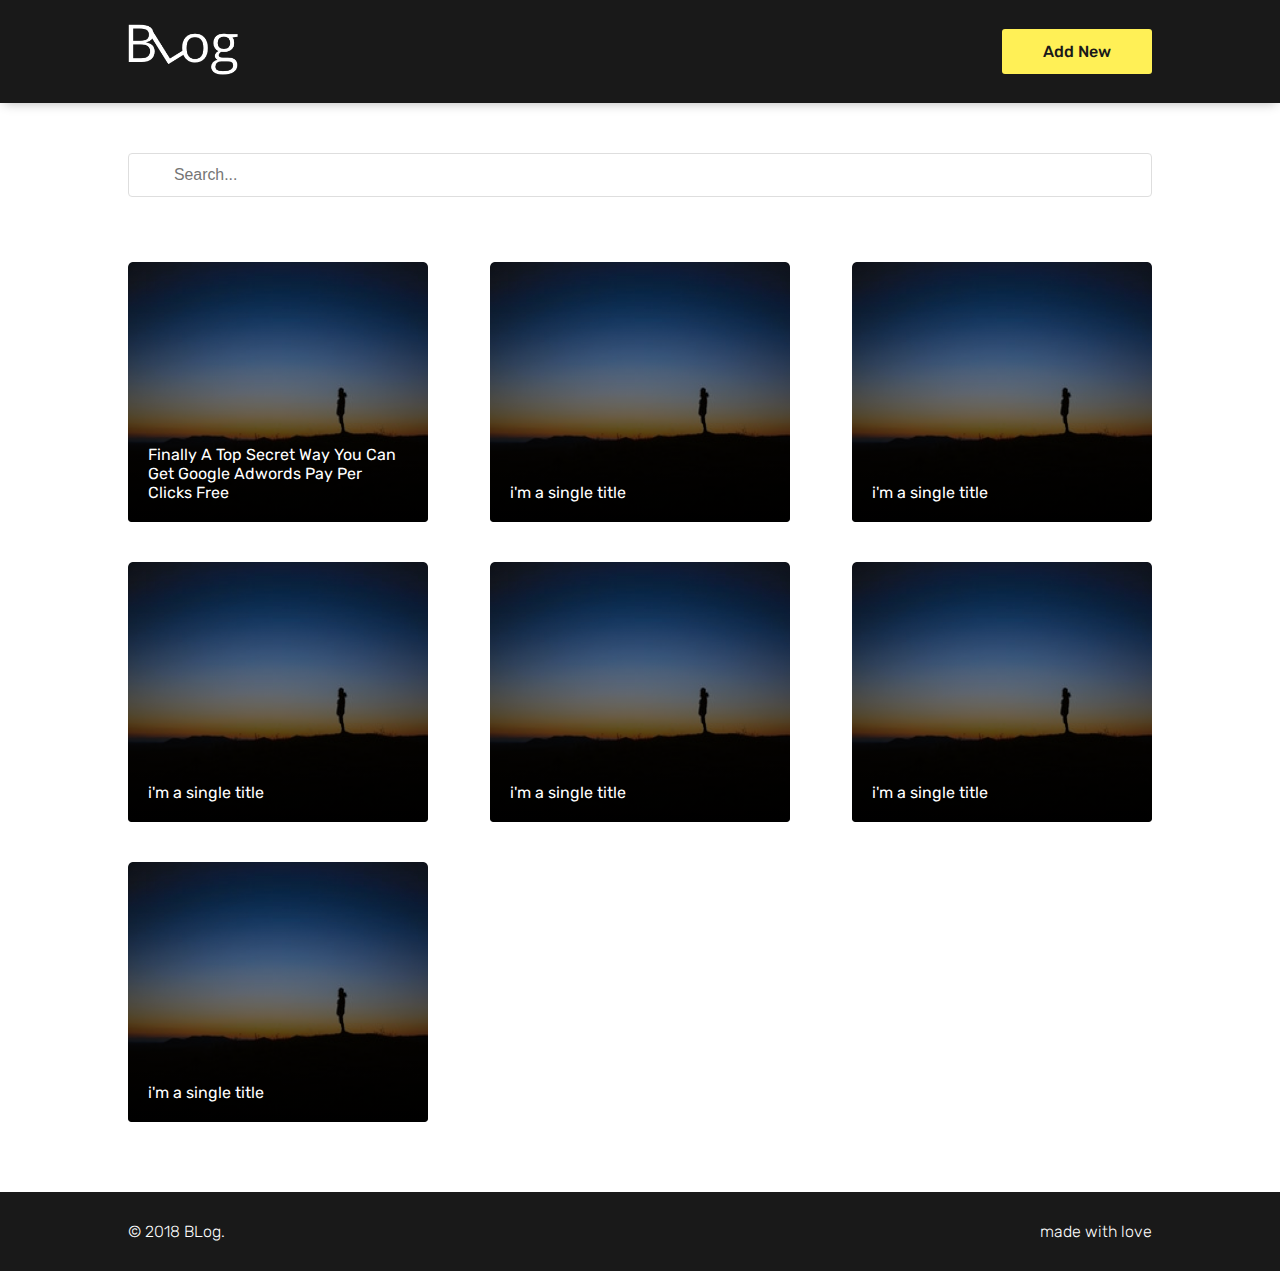
<file: index.html>
<!DOCTYPE html>
<html lang="en">

<head>
    <meta charset="UTF-8">
    <meta name="viewport" content="width=device-width, initial-scale=1.0">
    <meta http-equiv="X-UA-Compatible" content="ie=edge">

    <link rel="stylesheet" href="http://code.ionicframework.com/ionicons/2.0.1/css/ionicons.min.css">

    <link rel="stylesheet" href="css/reset.css">
    <link rel="stylesheet" href="css/style.css">

    <title>BLog — Simple BLog</title>


</head>

<body>


    <div class="blog">
        <header class="bg-black">
            <div class="container app-header">
                <a href="/"><img class="app-logo" src="images/logo.png" alt="Logo BLog"></a>
                <a class="btn bg-primary black-color" href="auth.html">Add New</a>
            </div>
        </header>

        <section id="bodyCards" class="container">
            <div class="content">
                <div class="search">
                    <input class="inputSearch" type="text" value="" placeholder="Search...">
                    <i class="ion-ios-search"></i> </input>
                </div>
                <div class="cards">
                    <a href="article.html" title="">
                        <div class="itemCard">
                            <h4>Finally A Top Secret Way You Can Get Google Adwords Pay Per Clicks Free</h4>
                            <div class="shadow-black"></div>
                            <img src="images/img01.png" alt="">
                        </div>
                    </a>
                    <a href="article.html" title="">
                        <div class="itemCard">
                            <h4>i'm a single title</h4>
                            <div class="shadow-black"></div>
                            <img src="images/img01.png" alt="">
                        </div>
                    </a>
                    <a href="article.html" title="">
                        <div class="itemCard">
                            <h4>i'm a single title</h4>
                            <div class="shadow-black"></div>
                            <img src="images/img01.png" alt="">
                        </div>
                    </a>
                    <a href="article.html" title="">
                        <div class="itemCard">
                            <h4>i'm a single title</h4>
                            <div class="shadow-black"></div>
                            <img src="images/img01.png" alt="">
                        </div>
                    </a>
                    <a href="article.html" title="">
                        <div class="itemCard">
                            <h4>i'm a single title</h4>
                            <div class="shadow-black"></div>
                            <img src="images/img01.png" alt="">
                        </div>
                    </a>
                    <a href="article.html" title="">
                        <div class="itemCard">
                            <h4>i'm a single title</h4>
                            <div class="shadow-black"></div>
                            <img src="images/img01.png" alt="">
                        </div>
                    </a>
                    <a href="article.html" title="">
                        <div class="itemCard">
                            <h4>i'm a single title</h4>
                            <div class="shadow-black"></div>
                            <img src="images/img01.png" alt="">
                        </div>
                    </a>
                </div>
            </div>
        </section>


        <footer class=" bg-black">
            <div class="container app-footer">
                <p class="white-color">&copy; 2018 BLog.</p>
                <p class="white-color">made with love</p>
            </div>
        </footer>
    </div>

</body>

</html>
</file>
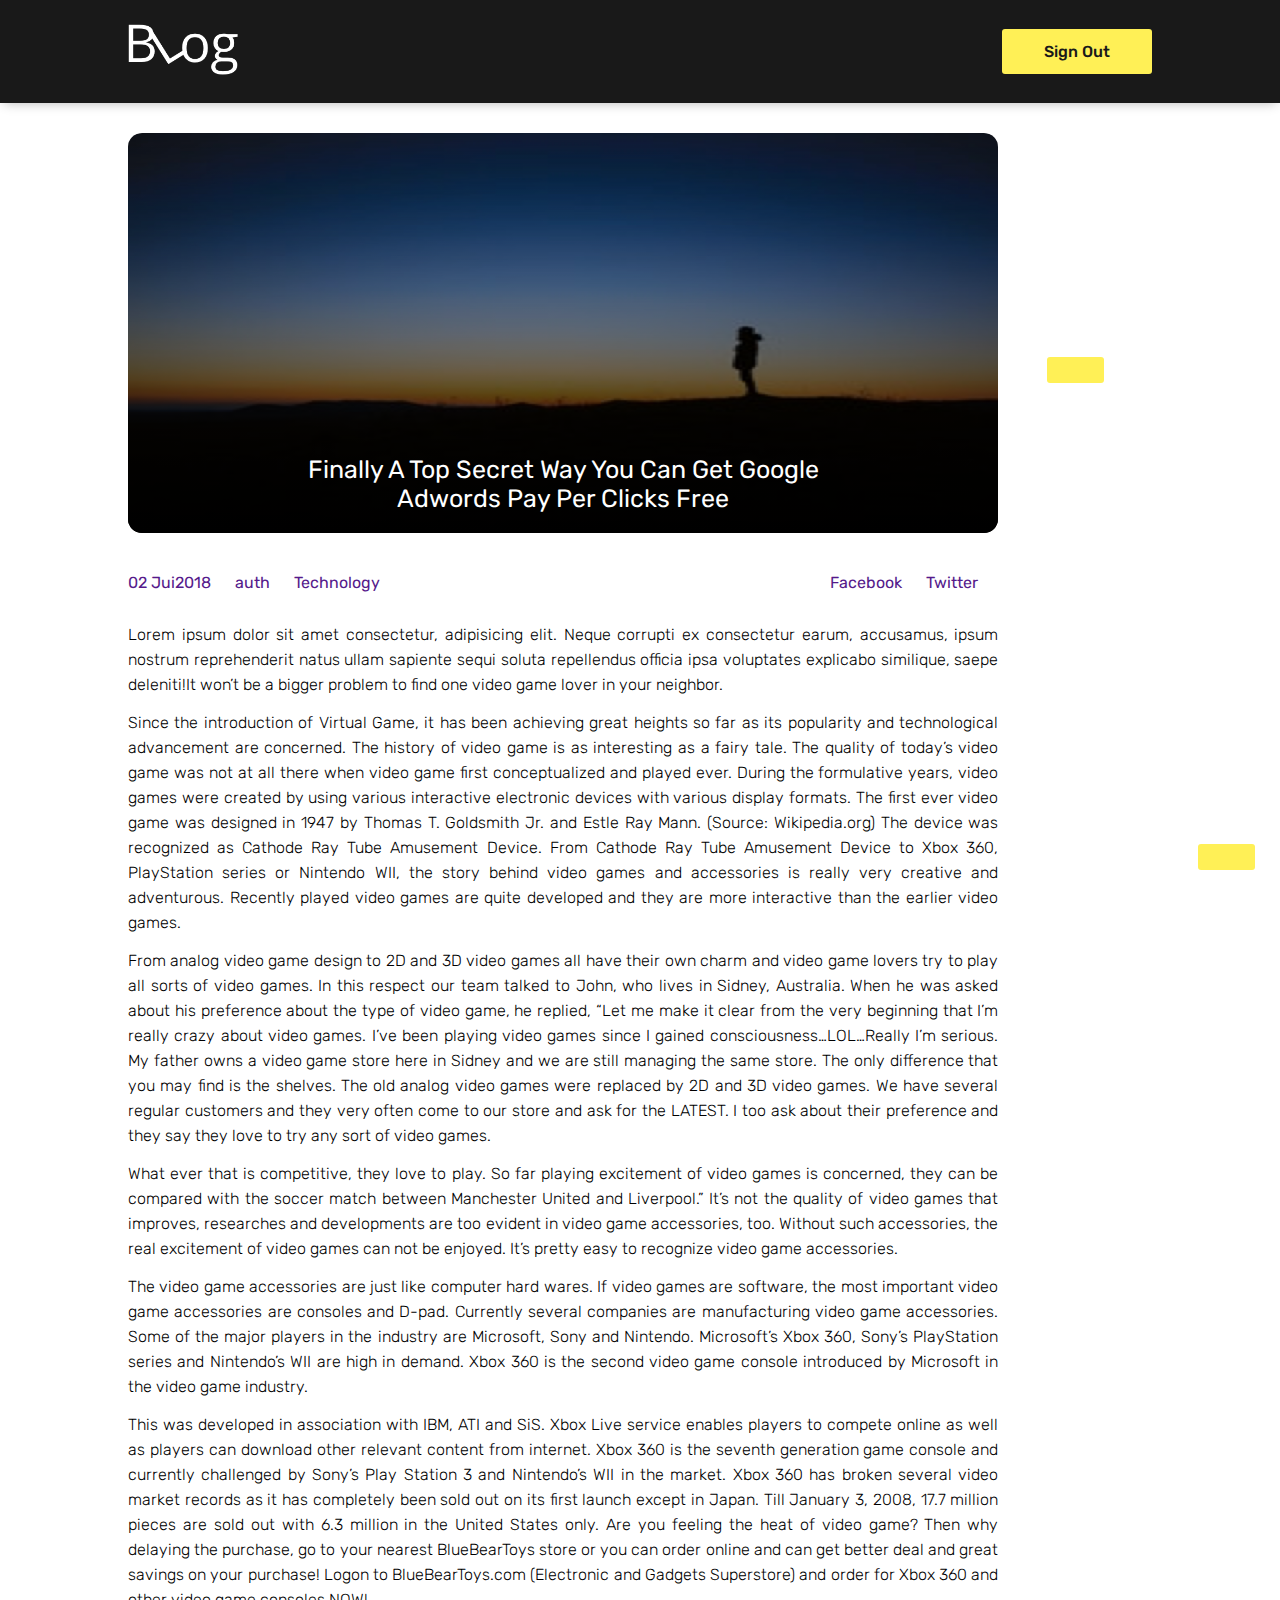
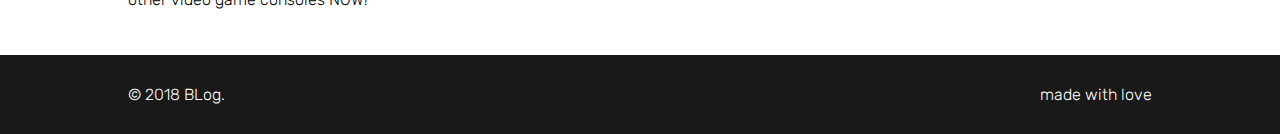
<file: article.html>
<!DOCTYPE html>
<html lang="en">

<head>
    <meta charset="UTF-8">
    <meta name="viewport" content="width=device-width, initial-scale=1.0">
    <meta http-equiv="X-UA-Compatible" content="ie=edge">

    <link rel="stylesheet" href="http://code.ionicframework.com/ionicons/2.0.1/css/ionicons.min.css">

    <link rel="stylesheet" href="css/reset.css">
    <link rel="stylesheet" href="css/style.css">

    <title>BLog — Article</title>


</head>

<body>


    <div class="blog">
        <header class="bg-black" id="header">
            <div class="container app-header">
                <a href="/"><img class="app-logo" src="images/logo.png" alt="Logo BLog"></a>
                <a class="btn bg-primary black-color" href="index.html">Sign Out</a>
            </div>
        </header>

        <section id="bodyCards" class="container">
            <div class="contentArticle">
                <div class="post">

                    <div class="header-post">
                        <h3>Finally A Top Secret Way You Can Get Google Adwords Pay Per Clicks Free</h3>
                        <div class="shadow-black"></div>
                        <img src="images/img01.png" alt="">
                    </div>

                    <div class="infos">
                        <div class="tags">
                            <a href="">02 Jui2018</a>
                            <a href="">auth</a>
                            <a href="">Technology</a>
                        </div>

                        <div class="shares">
                            <a href="">Facebook</a>
                            <a href="">Twitter</a>
                        </div>
                    </div>

                    <div class="content-article">
                        <p>Lorem ipsum dolor sit amet consectetur, adipisicing elit. Neque corrupti ex consectetur earum, accusamus, ipsum nostrum reprehenderit natus ullam sapiente sequi soluta repellendus officia ipsa voluptates explicabo similique, saepe
                            deleniti!It won’t be a bigger problem to find one video game lover in your neighbor.
                        </p>
                        <p>
                            Since the introduction of Virtual Game, it has been achieving great heights so far as its popularity and technological advancement are concerned. The history of video game is as interesting as a fairy tale. The quality of today’s video game was not at
                            all there when video game first conceptualized and played ever. During the formulative years, video games were created by using various interactive electronic devices with various display formats. The first ever video game
                            was designed in 1947 by Thomas T. Goldsmith Jr. and Estle Ray Mann. (Source: Wikipedia.org) The device was recognized as Cathode Ray Tube Amusement Device. From Cathode Ray Tube Amusement Device to Xbox 360, PlayStation series
                            or Nintendo WII, the story behind video games and accessories is really very creative and adventurous. Recently played video games are quite developed and they are more interactive than the earlier video games.
                        </p>
                        <p>
                            From analog video game design to 2D and 3D video games all have their own charm and video game lovers try to play all sorts of video games. In this respect our team talked to John, who lives in Sidney, Australia. When he was asked about his preference
                            about the type of video game, he replied, “Let me make it clear from the very beginning that I’m really crazy about video games. I’ve been playing video games since I gained consciousness…LOL…Really I’m serious. My father owns
                            a video game store here in Sidney and we are still managing the same store. The only difference that you may find is the shelves. The old analog video games were replaced by 2D and 3D video games. We have several regular customers
                            and they very often come to our store and ask for the LATEST. I too ask about their preference and they say they love to try any sort of video games.
                        </p>
                        <p>
                            What ever that is competitive, they love to play. So far playing excitement of video games is concerned, they can be compared with the soccer match between Manchester United and Liverpool.” It’s not the quality of video games that improves, researches
                            and developments are too evident in video game accessories, too. Without such accessories, the real excitement of video games can not be enjoyed. It’s pretty easy to recognize video game accessories.
                        </p>
                        <p>
                            The video game accessories are just like computer hard wares. If video games are software, the most important video game accessories are consoles and D-pad. Currently several companies are manufacturing video game accessories. Some of the major players
                            in the industry are Microsoft, Sony and Nintendo. Microsoft’s Xbox 360, Sony’s PlayStation series and Nintendo’s WII are high in demand. Xbox 360 is the second video game console introduced by Microsoft in the video game industry.
                        </p>
                        <p>
                            This was developed in association with IBM, ATI and SiS. Xbox Live service enables players to compete online as well as players can download other relevant content from internet. Xbox 360 is the seventh generation game console and currently challenged
                            by Sony’s Play Station 3 and Nintendo’s WII in the market. Xbox 360 has broken several video market records as it has completely been sold out on its first launch except in Japan. Till January 3, 2008, 17.7 million pieces are
                            sold out with 6.3 million in the United States only. Are you feeling the heat of video game? Then why delaying the purchase, go to your nearest BlueBearToys store or you can order online and can get better deal and great savings
                            on your purchase! Logon to BlueBearToys.com (Electronic and Gadgets Superstore) and order for Xbox 360 and other video game consoles NOW!
                        </p>
                    </div>


                </div>
                <div class="btns">
                    <a class="btn bg-primary black-color" href="new.html">
                        <i class="ion-edit"></i>
                    </a>
                    <a id="btn-top" class="btn bg-primary black-color" href="#header">
                        <i class="ion-arrow-up-c"></i>
                    </a>
                </div>
            </div>
        </section>


        <footer class=" bg-black">
            <div class="container app-footer">
                <p class="white-color">&copy; 2018 BLog.</p>
                <p class="white-color">made with love</p>
            </div>
        </footer>
    </div>

</body>

</html>
</file>
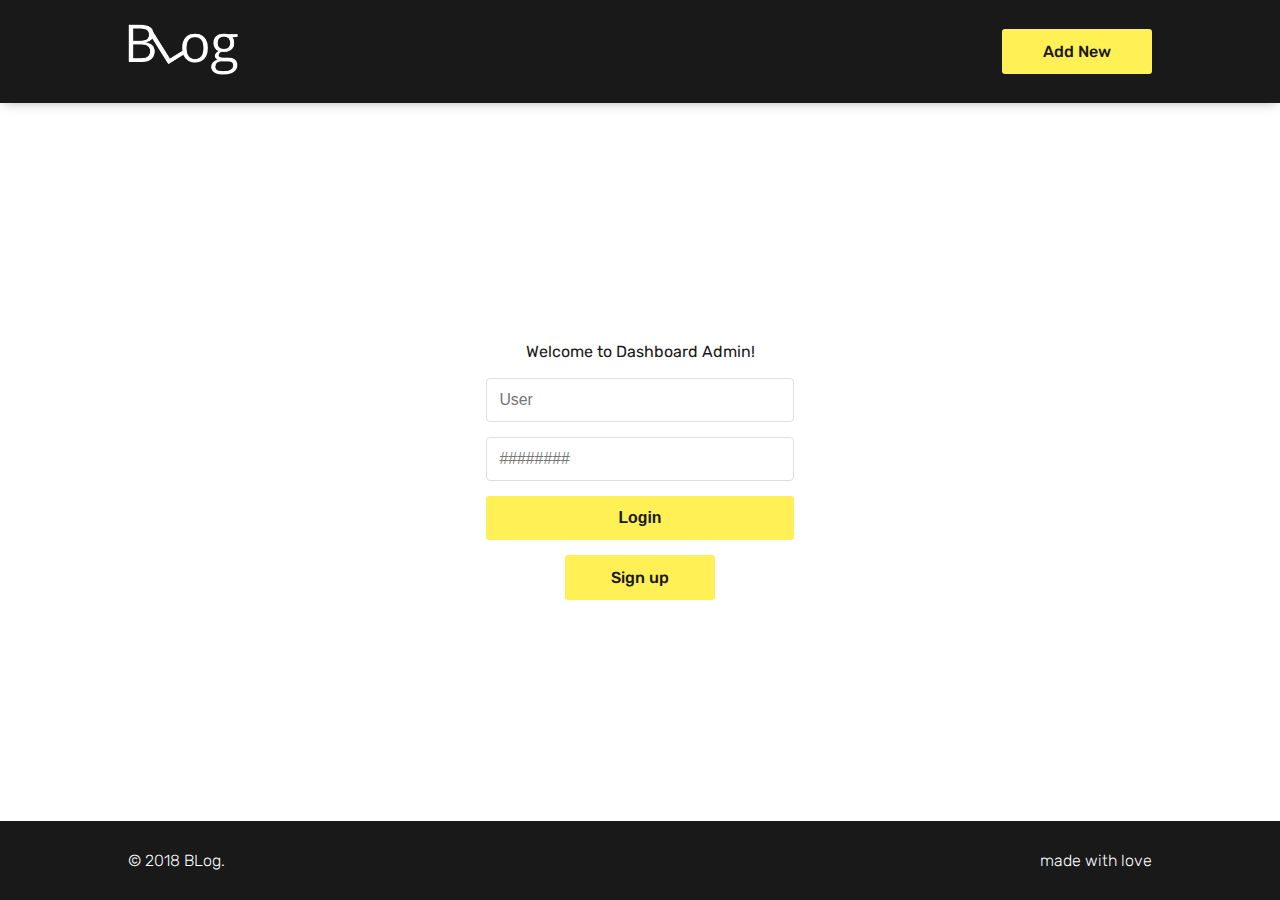
<file: auth.html>
<!DOCTYPE html>
<html lang="en">

<head>
    <meta charset="UTF-8">
    <meta name="viewport" content="width=device-width, initial-scale=1.0">
    <meta http-equiv="X-UA-Compatible" content="ie=edge">

    <link rel="stylesheet" href="http://code.ionicframework.com/ionicons/2.0.1/css/ionicons.min.css">

    <link rel="stylesheet" href="css/reset.css">
    <link rel="stylesheet" href="css/style.css">

    <title>BLog — Login</title>


</head>

<body>


    <div class="blog">
        <header class="bg-black">
            <div class="container app-header">
                <a href="/"><img class="app-logo" src="images/logo.png" alt="Logo BLog"></a>
                <a class="btn bg-primary black-color" href="new.html">Add New</a>
            </div>
        </header>

        <section id="bodyCards" class="container">
            <div class="content">
                <form action="" class="formLogin">
                    <h3 class="black-color">Welcome to Dashboard Admin!</h3>
                    <input type="text" value="" placeholder="User" required>
                    <input type="password" value="" placeholder="########" required>
                    <input class="btn bg-primary black-color" type="submit" value="Login">
                    <a class="btn bg-primary black-color" href="signup.html">Sign up</a>
                </form>
            </div>
        </section>


        <footer class=" bg-black">
            <div class="container app-footer">
                <p class="white-color">&copy; 2018 BLog.</p>
                <p class="white-color">made with love</p>
            </div>
        </footer>
    </div>

</body>

</html>
</file>
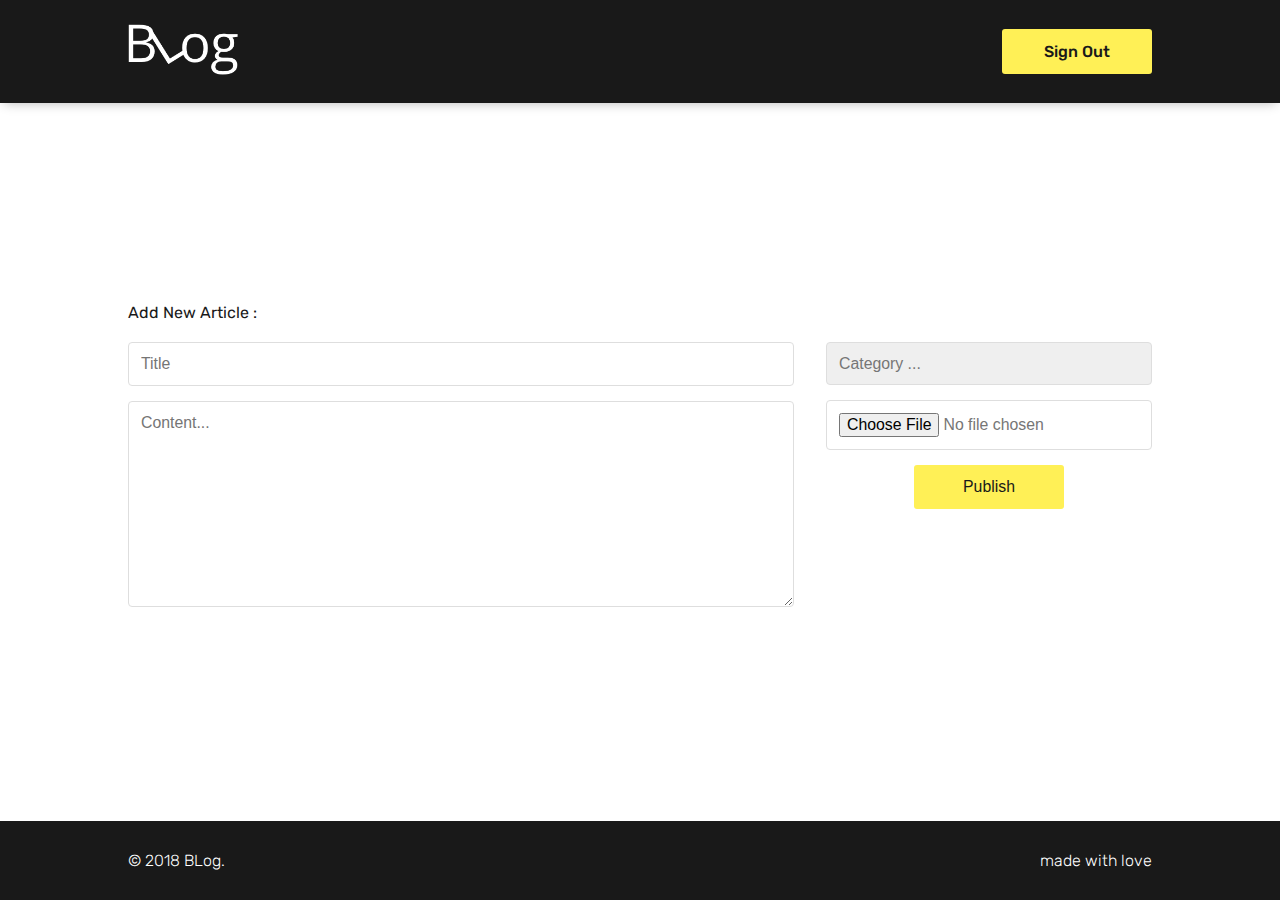
<file: new.html>
<!DOCTYPE html>
<html lang="en">

<head>
    <meta charset="UTF-8">
    <meta name="viewport" content="width=device-width, initial-scale=1.0">
    <meta http-equiv="X-UA-Compatible" content="ie=edge">

    <link rel="stylesheet" href="http://code.ionicframework.com/ionicons/2.0.1/css/ionicons.min.css">

    <link rel="stylesheet" href="css/reset.css">
    <link rel="stylesheet" href="css/style.css">

    <title>BLog — New Article</title>


</head>

<body>


    <div class="blog">
        <header class="bg-black">
            <div class="container app-header">
                <a href="/"><img class="app-logo" src="images/logo.png" alt="Logo BLog"></a>
                <a class="btn bg-primary black-color" href="index.html">Sign Out</a>
            </div>
        </header>

        <section id="bodyCards" class="container">
            <div class="content">
                <form action="" class="formNewArticle">
                    <div class="left">
                        <h3 class="black-color">Add New Article :</h3>
                        <input type="text" value="" placeholder="Title" required>
                        <textarea name="" id="" cols="30" rows="10" placeholder="Content..." required></textarea>
                    </div>

                    <div class="right">
                        <div class="mySelect">
                            <i class="ion-arrow-down-b"></i>
                            <select name="" id="" required>
                                <option value=""  disabled selected>Category ...</option>
                                <option value="Tehcnology">Tehcnology</option>
                                <option value="News">News</option>
                                <option value="History">History</option>
                                <option value="Sport">Sport</option>
                            </select>
                        </div>
                        <input type="file" name="pic" accept="image/*" required>
                        <input class="btn bg-primary black-color" type="submit" value="Publish">
                    </div>

                </form>
            </div>
        </section>


        <footer class=" bg-black">
            <div class="container app-footer">
                <p class="white-color">&copy; 2018 BLog.</p>
                <p class="white-color">made with love</p>
            </div>
        </footer>
    </div>

</body>

</html>
</file>
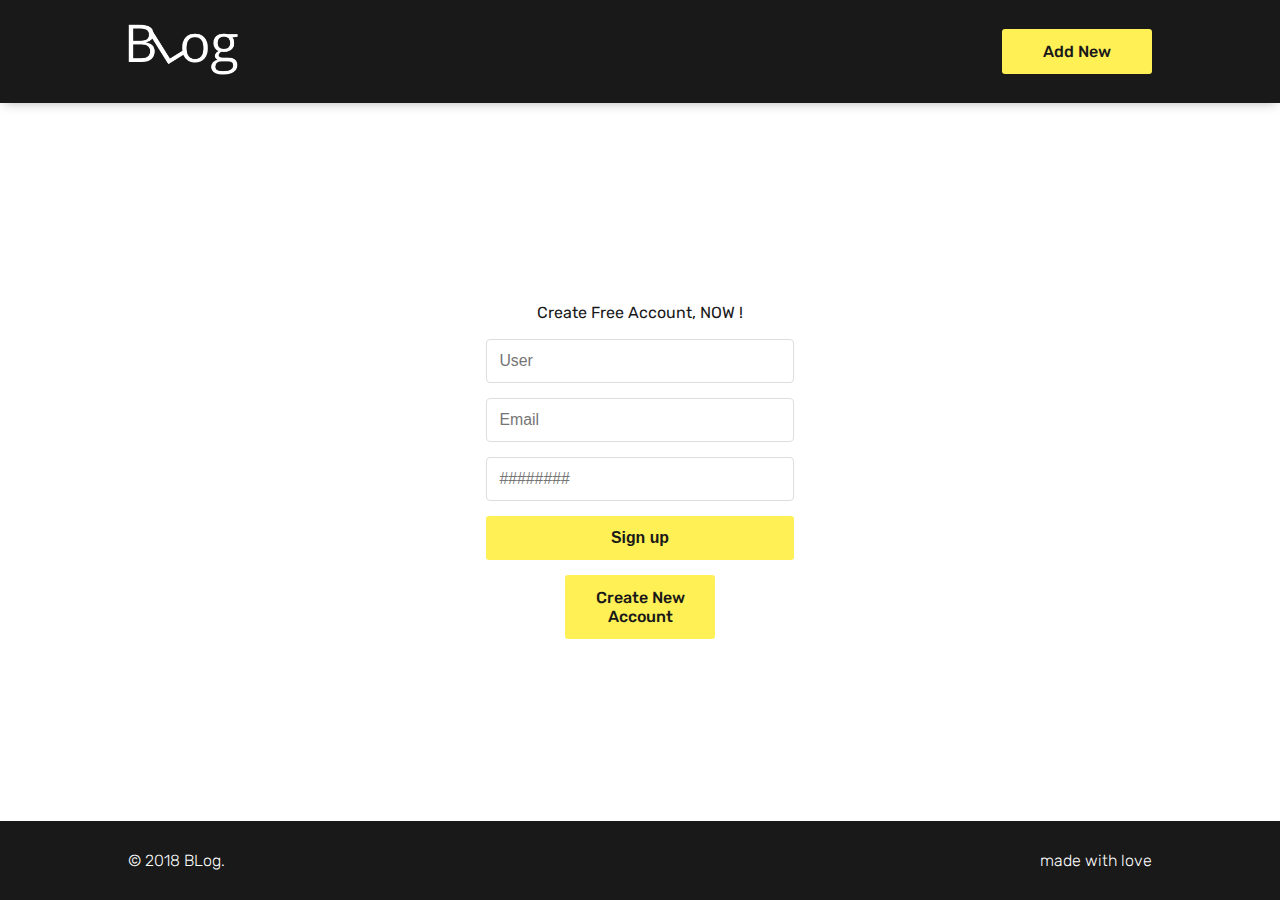
<file: signup.html>
<!DOCTYPE html>
<html lang="en">

<head>
    <meta charset="UTF-8">
    <meta name="viewport" content="width=device-width, initial-scale=1.0">
    <meta http-equiv="X-UA-Compatible" content="ie=edge">

    <link rel="stylesheet" href="http://code.ionicframework.com/ionicons/2.0.1/css/ionicons.min.css">

    <link rel="stylesheet" href="css/reset.css">
    <link rel="stylesheet" href="css/style.css">

    <title>BLog — Create New Account</title>


</head>

<body>


    <div class="blog">
        <header class="bg-black">
            <div class="container app-header">
                <a href="/"><img class="app-logo" src="images/logo.png" alt="Logo BLog"></a>
                <a class="btn bg-primary black-color" href="new.html">Add New</a>
            </div>
        </header>

        <section id="bodyCards" class="container">
            <div class="content">
                <form action="" class="formLogin">
                    <h3 class="black-color">Create Free Account, NOW !</h3>
                    <input type="text" value="" placeholder="User" required>
                    <input type="email" value="" placeholder="Email" required>
                    <input type="password" value="" placeholder="########" required>
                    <input class="btn bg-primary black-color" type="submit" value="Sign up">
                    <a class="btn bg-primary black-color" href="auth.html">Create New Account</a>
                </form>
            </div>
        </section>


        <footer class=" bg-black">
            <div class="container app-footer">
                <p class="white-color">&copy; 2018 BLog.</p>
                <p class="white-color">made with love</p>
            </div>
        </footer>
    </div>

</body>

</html>
</file>
<file: css/style.css>
/* Font Nunito */

@import url('https://fonts.googleapis.com/css?family=Rubik:300,400,500,700');

/* BLog Style */

html,
body {
    margin: 0;
    padding: 0;
    height: 100%;
    font-family: 'Rubik', sans-serif;
    font-weight: 300;
    scroll-behavior: smooth;
}

a {
    text-decoration: none;
}

.blog {
    display: flex;
    height: 100%;
    align-items: center;
    flex-direction: column;
    border: none;
}


/* Colors BLog */

.bg-black {
    background-color: #191919;
}

.bg-primary {
    background-color: #FFF056;
}

.bg-gray {
    background-color: #DFE2DB;
}

.bg-white {
    background-color: #FFFFFF;
}

.primary-color {
    color: #FFF056;
}

.gray-color {
    color: #DFE2DB;
}

.black-color {
    color: #191919;
}

.white-color {
    color: #FFFFFF;
}


/* Generic Style */

.container {
    width: 80%;
    margin: 0 auto;
}

.btn {
    width: 150px;
    padding: 13px 0;
    text-align: center;
    font-weight: 500;
    border-radius: 3px;
    border: none !important;
}

.btn:hover {
    background-color: #FFE800;
}

.app-logo {
    width: 110px;
}

textarea,
input,
select {
    padding: 12px;
    border-radius: 4px;
    border: 1px solid #dedede;
    font-weight: 300;
    margin-bottom: 15px;
    color: #767676;
    appearance: none;
    -webkit-appearance: none;
}


/* Style Header */

header {
    width: 100%;
    padding: 24px 0;
    -webkit-box-shadow: 0px 4px 11px -4px rgba(0, 0, 0, 0.29);
    -moz-box-shadow: 0px 4px 11px -4px rgba(0, 0, 0, 0.29);
    box-shadow: 0px 4px 11px -4px rgba(0, 0, 0, 0.29);
}

header .app-header,
.app-footer {
    display: flex;
    justify-content: space-between;
    align-items: center;
}


/* Style Footer */

footer {
    width: 100%;
    padding: 30px 0;
}

footer .app-footer p {
    font-weight: 300;
}


/* Style body - Home */

#bodyCards {
    /* height: 100% */
    flex: 1;
}

.content {
    width: 100%;
    display: flex;
    height: 100%;
    padding: 30px 0;
    justify-content: center;
    align-items: center;
    flex-direction: column;
}

.content .inputSearch {
    width: 100%;
    padding-left: 45px;
}

.content .search i {
    position: absolute;
    top: 8px;
    left: 16px;
    font-size: 24px;
    color: #767676;
    background-color: #FFFFFF;
}

.content .search {
    width: 100%;
    position: relative;
    margin-bottom: 50px;
    margin-top: 20px;
}

.content .cards {
    display: flex;
    justify-content: space-between;
    flex-wrap: wrap;
    align-items: center;
}

.content .cards .itemCard,
.header-post {
    width: 300px;
    height: 260px;
    border-radius: 3px;
    margin-bottom: 40px;
    display: flex;
    flex-direction: column-reverse;
    position: relative;
    -webkit-transition: all .4s ease;
    -moz-transition: all .4s ease;
    -o-transition: all .4s ease;
    -ms-transition: all .4s ease;
    transition: all .4s ease;
    top: 0;
    overflow: hidden;
}

.content .cards .itemCard:hover {
    -webkit-box-shadow: 0px 7px 30px -2px rgba(0, 0, 0, 0.29);
    -moz-box-shadow: 0px 7px 30px -2px rgba(0, 0, 0, 0.29);
    box-shadow: 0px 7px 30px -2px rgba(0, 0, 0, 0.29);
    top: -8px;
}

.content .cards .itemCard h4,
.header-post h3 {
    color: white;
    z-index: 3;
    padding: 20px;
}

.content .cards .itemCard .shadow-black,
.header-post .shadow-black {
    background: #000;
    background: linear-gradient(to top, #000 -2%, transparent 100%);
    width: 100%;
    height: 100%;
    border-radius: 3px;
    position: absolute;
    z-index: 2;
}

.content .cards .itemCard img,
.header-post img {
    position: absolute;
    z-index: 1;
    top: 0;
    left: 0;
    height: 100%;
    width: 100%;
}


/* Style Page Login */

.formLogin {
    width: 30%;
    display: flex;
    justify-content: center;
    align-items: center;
    flex-direction: column;
}

.formLogin h3 {
    margin: 17px 0;
}

.formLogin input {
    width: 100%;
}

.formLogin input.btn {
    font-weight: 700 !important;
}

.formNewArticle {
    display: flex;
    flex-direction: row;
    justify-content: space-between;
    width: 100%;
    flex-wrap: wrap;
}

.formNewArticle .left {
    width: 65%;
    flex-wrap: wrap;
}

.formNewArticle .left,
.right {
    display: flex;
    flex-direction: column;
    justify-content: center;
    align-items: stretch;
}

.formNewArticle .left h3 {
    margin-bottom: 20px;
}

.formNewArticle .right {
    align-items: center;
    justify-content: flex-start;
    padding-top: 39px;
}

.formNewArticle .right .mySelect {
    position: relative;
    width: 100%;
}

.formNewArticle .right .mySelect select {
    width: 100%;
}

.formNewArticle .right .mySelect i {
    position: absolute;
    z-index: 2;
    font-size: 19px;
    top: 12px;
    right: 10px;
}

.contentArticle {
    width: 100%;
    display: flex;
    height: 100%;
    padding: 30px 0;
    justify-content: space-between;
    align-items: center;
    flex-direction: row;
}

.header-post {
    width: 100%;
    height: 400px;
    border-radius: 14px;
    overflow: hidden;
}

.header-post h3 {
    text-align: center;
    font-size: 25px;
    width: 65%;
    margin: 0 auto;
}

.post {
    flex: 5;
    flex-basis: 10%;
}

.post .infos {
    display: flex;
    justify-content: space-between;
    margin-bottom: 30px;
}

.post .infos .tags a,
.shares a {
    margin-right: 20px;
}

.post .content-article p {
    text-align: justify;
    font-weight: 300 !important;
    margin: 13px 0;
    line-height: 25px;
}

.contentArticle .btns {
    display: flex;
    flex-direction: column;
    align-items: center;
    flex: 1;
    height: 70%;
}

.contentArticle .btns .btn {
    width: 57px;
    font-size: 25px;
}

.contentArticle .btns #btn-top {
    position: fixed;
    bottom: 30px;
    right: 25px;
    z-index: 3;
}
</file>
